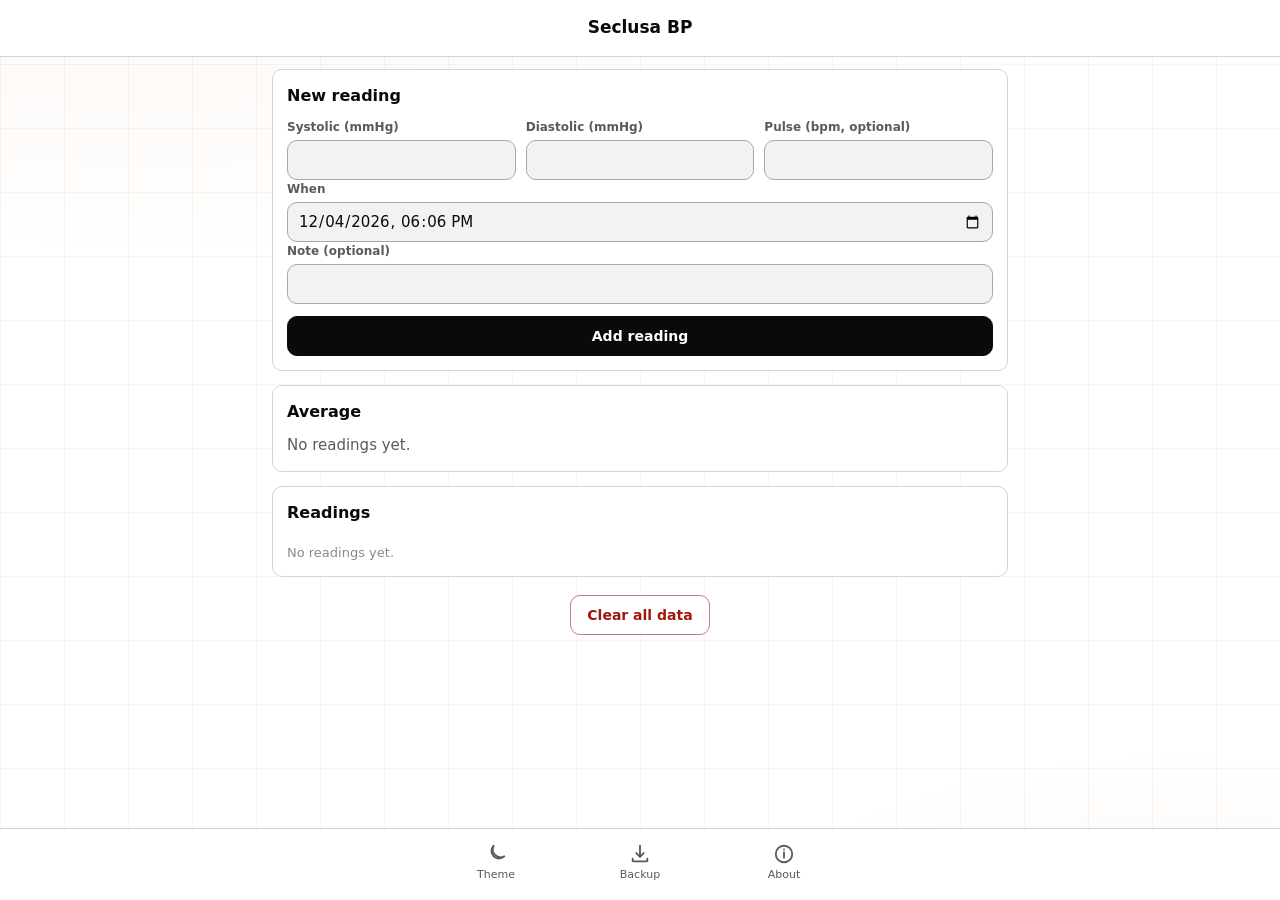
<file: index.html>
<!DOCTYPE html>
<html lang="en" data-theme="light">
<head>
  <meta charset="utf-8">
  <meta name="viewport" content="width=device-width, initial-scale=1, viewport-fit=cover">
  <meta name="description" content="Log blood pressure readings on this device and see the average. Nothing is sent anywhere.">
  <meta name="referrer" content="no-referrer">
  <meta name="color-scheme" content="light dark">
  <meta name="theme-color" content="#ffffff" media="(prefers-color-scheme: light)">
  <meta name="theme-color" content="#0a0a0a" media="(prefers-color-scheme: dark)">
  <meta name="apple-mobile-web-app-capable" content="yes">
  <meta name="apple-mobile-web-app-status-bar-style" content="black">
  <meta name="mobile-web-app-capable" content="yes">
  <meta name="apple-mobile-web-app-title" content="Seclusa BP">
  <meta name="version" content="0.2.1">
  <!--
    Permissions-Policy in a <meta> tag is inert. Browsers only honour it as a
    response header. GitHub Pages cannot set that header; intent stays here.
  -->
  <meta http-equiv="Permissions-Policy" content="camera=(), microphone=(), geolocation=(), payment=(), usb=(), interest-cohort=(), browsing-topics=()">
  <meta http-equiv="Content-Security-Policy" content="default-src 'none'; script-src 'self'; style-src 'self'; img-src 'self' data:; font-src 'self'; connect-src 'none'; media-src 'self'; object-src 'none'; base-uri 'none'; form-action 'none'; frame-src 'none'; child-src 'none'; manifest-src 'self'; worker-src 'self'; upgrade-insecure-requests">
  <title>Seclusa BP</title>
  <script src="static/js/theme-boot.js?v=0.2.1" integrity="sha256-E/PvMsNr6tC8WB/q3WFsxrnJoDJre1/C/N/Ek9zkujM=" crossorigin="anonymous"></script>
  <link rel="stylesheet" href="static/css/seclusa-base.css?v=0.2.1" integrity="sha256-f+E+oQnmDcG/dNMIMXyHIzyiKG6uhYDjCI4kO2n7gSs=" crossorigin="anonymous">
  <link rel="stylesheet" href="static/css/app.css?v=0.2.1" integrity="sha256-pgqWnD+wf+VrACdrn/RWzJk/GgQq0ZPzrOzNEd2AgWQ=" crossorigin="anonymous">
  <link rel="manifest" href="manifest.json">
  <link rel="icon" href="static/icons/icon.svg" type="image/svg+xml">
  <link rel="apple-touch-icon" href="static/icons/icon-192.png">
</head>
<body>
<header class="topbar">
  <div class="topbar-row">
    <h1 class="brand">Seclusa BP</h1>
  </div>
</header>
<main class="wrap">
  <p class="status" id="status" role="status" aria-live="polite"></p>
  <section class="card" aria-labelledby="form-heading">
    <h2 id="form-heading" class="card-title">New reading</h2>
    <form id="reading-form" class="form" autocomplete="off">
      <div class="fieldrow">
        <label class="field">
          <span class="field-label">Systolic (mmHg)</span>
          <input type="number" id="f-sys" inputmode="numeric" min="40" max="300" step="1" required>
        </label>
        <label class="field">
          <span class="field-label">Diastolic (mmHg)</span>
          <input type="number" id="f-dia" inputmode="numeric" min="20" max="200" step="1" required>
        </label>
        <label class="field">
          <span class="field-label">Pulse (bpm, optional)</span>
          <input type="number" id="f-pulse" inputmode="numeric" min="20" max="250" step="1">
        </label>
      </div>
      <label class="field">
        <span class="field-label">When</span>
        <input type="datetime-local" id="f-when">
      </label>
      <label class="field">
        <span class="field-label">Note (optional)</span>
        <input type="text" id="f-note" maxlength="120">
      </label>
      <div class="buttonrow mt12">
        <button type="submit" class="btn primary wide" id="btn-add">Add reading</button>
      </div>
    </form>
  </section>
  <section class="card mt14" aria-labelledby="avg-heading">
    <h2 id="avg-heading" class="card-title">Average</h2>
    <div id="average" class="average"></div>
  </section>
  <section class="card mt14" aria-labelledby="list-heading">
    <h2 id="list-heading" class="card-title">Readings</h2>
    <ul id="reading-list" class="reading-list"></ul>
    <p id="empty" class="empty" hidden>No readings yet.</p>
  </section>

  <div class="buttonrow mt18 center">
    <button type="button" class="btn danger" id="btn-clear">Clear all data</button>
  </div>
</main>

<div class="scrim" id="scrim"></div>

<div class="sheet" id="sheet-theme" role="dialog" aria-modal="false" aria-label="Theme" aria-hidden="true">
  <div class="sheet-handle" aria-hidden="true"></div>
  <h3>Theme</h3>
  <p class="note">Mode</p>
  <div class="theme-mode-row" role="group" aria-label="Colour mode">
    <button type="button" class="theme-chip" data-theme-opt="system" role="menuitemradio" aria-checked="false">System</button>
    <button type="button" class="theme-chip" data-theme-opt="light" role="menuitemradio" aria-checked="false">Light</button>
    <button type="button" class="theme-chip" data-theme-opt="dark" role="menuitemradio" aria-checked="false">Dark</button>
  </div>
  <p class="note">Background</p>
  <div class="theme-swatches" role="group" aria-label="Background style">
    <button type="button" class="theme-swatch" data-bg-opt="grid" aria-label="Lines" title="Orange lines" role="menuitemradio" aria-checked="false"></button>
    <button type="button" class="theme-swatch" data-bg-opt="blue" aria-label="Blue" role="menuitemradio" aria-checked="false"></button>
    <button type="button" class="theme-swatch" data-bg-opt="lightblue" aria-label="Light blue" role="menuitemradio" aria-checked="false"></button>
    <button type="button" class="theme-swatch" data-bg-opt="teal" aria-label="Teal" role="menuitemradio" aria-checked="false"></button>
    <button type="button" class="theme-swatch" data-bg-opt="green" aria-label="Green" role="menuitemradio" aria-checked="false"></button>
    <button type="button" class="theme-swatch" data-bg-opt="yellow" aria-label="Yellow" role="menuitemradio" aria-checked="false"></button>
    <button type="button" class="theme-swatch" data-bg-opt="orange" aria-label="Orange" role="menuitemradio" aria-checked="false"></button>
    <button type="button" class="theme-swatch" data-bg-opt="red" aria-label="Red" role="menuitemradio" aria-checked="false"></button>
    <button type="button" class="theme-swatch" data-bg-opt="purple" aria-label="Purple" role="menuitemradio" aria-checked="false"></button>
    <button type="button" class="theme-swatch" data-bg-opt="black" aria-label="Black" role="menuitemradio" aria-checked="false"></button>
    <button type="button" class="theme-swatch" data-bg-opt="white" aria-label="White" role="menuitemradio" aria-checked="false"></button>
    <label class="theme-swatch theme-swatch-custom" id="bg-custom-swatch" data-bg-opt="custom" title="Custom colour" aria-label="Custom colour" role="menuitemradio" aria-checked="false">
      <input type="color" id="bg-custom-picker" value="#5faff0" aria-label="Pick a custom background colour">
    </label>
  </div>
</div>

<div class="sheet" id="sheet-backup" role="dialog" aria-modal="false" aria-label="Backup" aria-hidden="true">
  <div class="sheet-handle" aria-hidden="true"></div>
  <h3>Backup</h3>
  <p class="note">Share or save your readings as a file, or restore from one. Nothing leaves this device unless you choose where to put the file.</p>
  <p class="note" id="bu-last">Last backup: never</p>
  <p class="note about-warn" id="bu-nag" hidden></p>
  <button type="button" class="row" id="btn-share"><span>Share backup…</span></button>
  <button type="button" class="row" id="btn-export"><span>Save / Download…</span></button>
  <button type="button" class="row" id="btn-share-enc" hidden><span>Share encrypted…</span></button>
  <button type="button" class="row" id="btn-export-enc" hidden><span>Save encrypted…</span></button>
  <p class="note">Encrypted backups use AES-256-GCM with PBKDF2-HMAC-SHA512 (210,000 iterations). Losing the password means losing the file.</p>
  <p class="note">Printable copies are for paper or photos. They are not a restore backup.</p>
  <button type="button" class="row" id="btn-print-txt"><span>Download printable text…</span></button>
  <button type="button" class="row" id="btn-print-img"><span>Download printable image…</span></button>
  <label class="row" for="f-import"><span>Restore backup</span><input type="file" id="f-import" accept="application/json,.json,.enc.json" hidden></label>
</div>

<div class="sheet" id="sheet-about" role="dialog" aria-modal="false" aria-label="About" aria-hidden="true">
  <div class="sheet-handle" aria-hidden="true"></div>
  <h3>About</h3>
  <div class="about-body">
    <p class="about-title">Seclusa BP</p>
    <p class="about-version">Version 0.2.1</p>
    <p>Log blood pressure on this device. No accounts, no tracking, no servers.</p>
    <h4>Licence</h4>
    <p><strong>GPL-3.0.</strong> Source: <a href="https://github.com/ambr3/b-pressure" target="_blank" rel="noopener noreferrer">github.com/ambr3/b-pressure</a>.
      See <a href="https://github.com/ambr3/b-pressure/blob/main/LICENSE" target="_blank" rel="noopener noreferrer">LICENSE</a>
      and <a href="https://github.com/ambr3/b-pressure/blob/main/README.md" target="_blank" rel="noopener noreferrer">README</a>.</p>
    <h4>Privacy</h4>
    <p>No analytics, cookies, or network calls for your readings after the app shell is loaded.</p>
  </div>
</div>

<nav id="app-nav" aria-label="App">
  <button type="button" class="app-nav-btn" id="theme-toggle" aria-pressed="false" title="Theme settings" aria-haspopup="dialog" aria-controls="sheet-theme">
    <svg viewBox="0 0 24 24" aria-hidden="true"><path d="M21 14.5A8.5 8.5 0 0 1 9.5 3 7 7 0 1 0 21 14.5z"/></svg>
    <span id="theme-toggle-label">Theme</span>
  </button>
  <button type="button" class="app-nav-btn" id="nav-backup" aria-haspopup="dialog" aria-controls="sheet-backup">
    <svg viewBox="0 0 24 24" aria-hidden="true"><path d="M12 3v12"/><path d="M8 11l4 4 4-4"/><path d="M4 17v2a1 1 0 0 0 1 1h14a1 1 0 0 0 1-1v-2"/></svg>
    <span>Backup</span>
  </button>
  <button type="button" class="app-nav-btn" id="nav-about" aria-haspopup="dialog" aria-controls="sheet-about">
    <svg viewBox="0 0 24 24" aria-hidden="true"><circle cx="12" cy="12" r="9"/><path d="M12 10v6M12 7h.01"/></svg>
    <span>About</span>
  </button>
</nav>

<dialog id="dlg-password">
  <h3 id="pw-title">Set a password</h3>
  <div class="body">
    <div id="pw-text">The export is encrypted with this password. There is no way to recover the readings without it.</div>
    <input type="password" id="pw-input" maxlength="1024" autocomplete="new-password">
  </div>
  <div class="acts">
    <button type="button" class="btn" id="pw-cancel">Cancel</button>
    <button type="button" class="btn primary" id="pw-ok">Continue</button>
  </div>
</dialog>

<div class="toast" id="toast" role="status" aria-live="polite" hidden></div>
<script src="static/js/seclusa-backup.js?v=0.2.1" integrity="sha256-zrzJKccCNJjM8tCunvPoE8Bvc7auq5i10JLVdvzbAtU=" crossorigin="anonymous"></script>
<script src="static/js/store.js?v=0.2.1" integrity="sha256-ZiDZKVxh2Nor2OR2BWaU7swdXbSMICv8mAqKUtCrOoU=" crossorigin="anonymous"></script>
<script src="static/js/theme.js?v=0.2.1" integrity="sha256-weOLRFEaS/nnRUkdDVvhGmcAM4fj9Thpme3BzHueaeU=" crossorigin="anonymous"></script>
<script src="static/js/theme-sheet.js?v=0.2.1" integrity="sha256-10BCQWx2HdyNVf4DZouyvEMZcln4GP/Ju184CNBxFpc=" crossorigin="anonymous"></script>
<script src="static/js/bp.js?v=0.2.1" integrity="sha256-rWCqahv03cWL274lUkPqaqBEBX+m9j7s5Mz4NS8A6oM=" crossorigin="anonymous"></script>
<script src="static/js/app.js?v=0.2.1" integrity="sha256-eaL9ekuVoakLGAmanxCVE0mVrbAmmNNEhd4/EzhhN2o=" crossorigin="anonymous"></script>
</body>
</html>
</file>
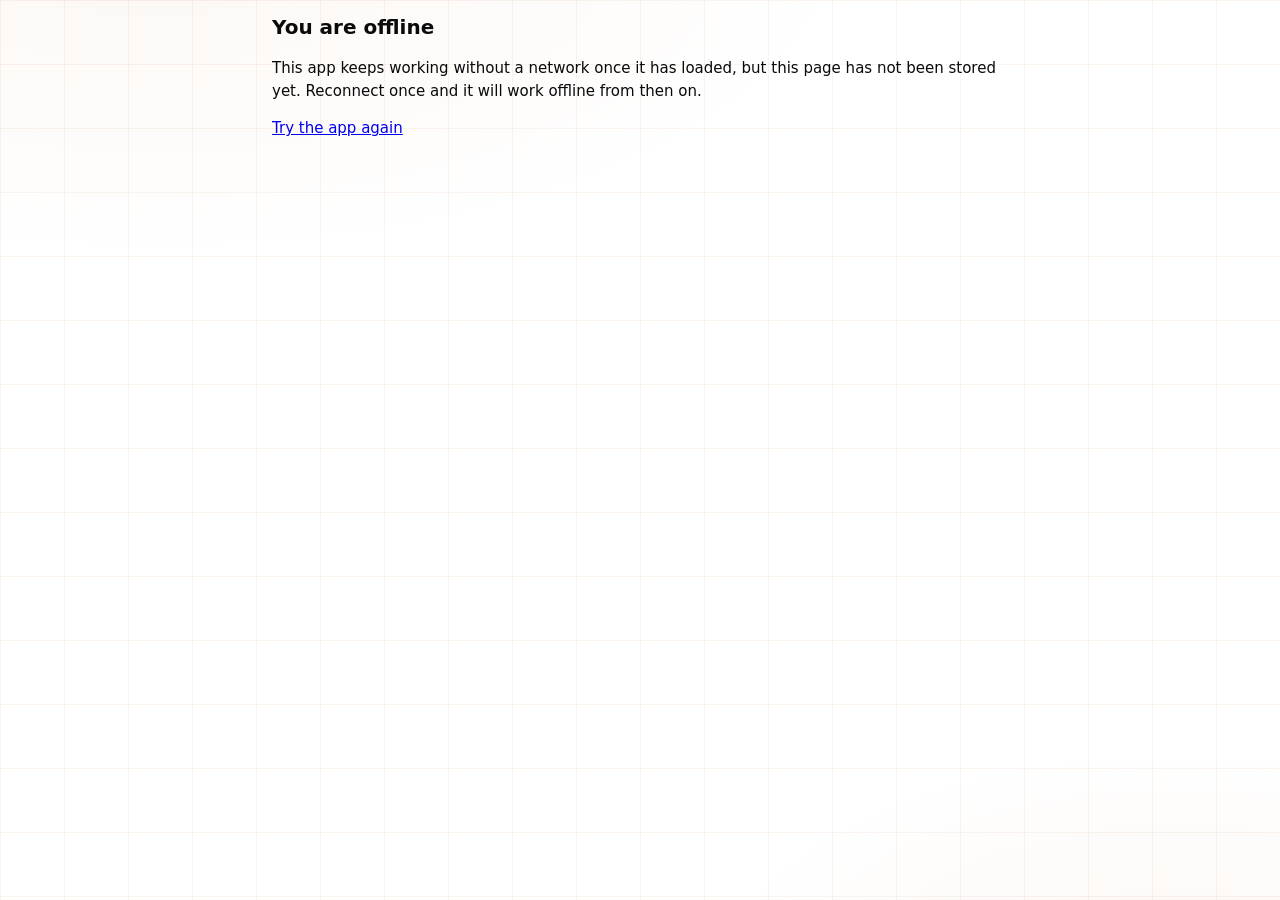
<file: offline.html>
<!DOCTYPE html>
<html lang="en" data-theme="light">
<head>
  <meta charset="utf-8">
  <meta name="viewport" content="width=device-width, initial-scale=1, viewport-fit=cover">
  <title>Offline — Seclusa BP</title>
  <meta name="referrer" content="no-referrer">
  <meta http-equiv="Content-Security-Policy" content="default-src 'none'; script-src 'self'; style-src 'self'; img-src 'self' data:; font-src 'self'; connect-src 'none'; media-src 'self'; object-src 'none'; base-uri 'none'; form-action 'none'; frame-src 'none'; child-src 'none'; manifest-src 'self'; worker-src 'self'; upgrade-insecure-requests">
  <link rel="stylesheet" href="static/css/seclusa-base.css?v=0.2.1" integrity="sha256-f+E+oQnmDcG/dNMIMXyHIzyiKG6uhYDjCI4kO2n7gSs=" crossorigin="anonymous">
  <link rel="stylesheet" href="static/css/app.css?v=0.2.1" integrity="sha256-pgqWnD+wf+VrACdrn/RWzJk/GgQq0ZPzrOzNEd2AgWQ=" crossorigin="anonymous">
</head>
<body>
  <main class="wrap">
    <h1>You are offline</h1>
    <p>
      This app keeps working without a network once it has loaded, but this page has
      not been stored yet. Reconnect once and it will work offline from then on.
    </p>
    <p><a href="./">Try the app again</a></p>
  </main>
</body>
</html>
</file>
<file: static/css/seclusa-base.css>
/*
 * Seclusa base theme — the shared palette for every Seclusa app.
 *
 * CANONICAL COPY. Edit this file, then run:
 *
 *     python3 scripts/sync_theme.py
 *
 * which copies it into each app that has opted in. A test fails if any app's
 * copy has drifted from this one, so there is exactly one place to change.
 *
 * Why a copy and not a shared link: every app here is a standalone PWA. It has
 * to work offline, be hosted from its own folder, and open from a file:// path
 * in development. A stylesheet that reached across folders into a parent
 * directory would break all three. So the tokens travel with the app.
 *
 * The palette is black and white on purpose. These apps are sold on what they
 * do not do with your data, and colour is not something that earns its place
 * here. There is no brand colour: the accent is simply the opposite of the
 * background, white on black and black on white.
 *
 * The default page sky is orange ruled lines + a soft orange corner glow on
 * that black/white surface (Light = white sheet, Dark = near-black). Apps that
 * need a flat or solid sky set data-bg to something other than "grid".
 *
 * Two things keep colour, because colour there carries meaning and removing it
 * would remove information rather than decoration:
 *   - status (--danger, --warn, --ok): an overdue reminder has to look overdue
 *   - the calendar's event types, which the user can set themselves

 */

:root {
  color-scheme: light;

  /* Surfaces. Near-black rather than pure black so an edge against pure black
     is still visible on an OLED panel. */
  --bg: #ffffff;
  --surface: #ffffff;
  --surface-2: #f2f2f2;
  --surface-3: #e6e6e6;

  /* Text. */
  --text: #0a0a0a;
  --text-dim: #5a5a5a;
  --text-faint: #8a8a8a;

  /* Lines. */
  --border: #d4d4d4;
  --border-strong: #a8a8a8;

  /* Ruled lines on a sheet of paper. Derived rather than repeated per theme,
     so it darkens and lightens with everything else. */
  --rule: color-mix(in srgb, var(--text) 9%, transparent);

  /* The accent is the opposite of the background: it marks the current
     selection and the primary action, nothing else. */
  --accent: #0a0a0a;
  --accent-hover: #000000;
  --accent-text: #ffffff;
  --accent-tint: rgba(10, 10, 10, 0.08);
  --accent-glow: rgba(10, 10, 10, 0.28);

  /* The one warm note. Deliberately weak: this tints and glows, it does not
     fill. Anything solid should use --accent. */
  --warm: #c45e12;
  --warm-strong: #9a4a0c;
  --warm-tint: rgba(196, 94, 18, 0.09);
  --warm-edge: rgba(196, 94, 18, 0.4);
  --warm-glow: rgba(196, 94, 18, 0.32);

  /* Status. Kept because they carry meaning, not decoration. */
  --danger: #a1160d;
  --warn: #6b4b00;
  --ok: #1c6b3c;

  --shadow: 0 1px 3px rgba(0, 0, 0, 0.13), 0 1px 2px rgba(0, 0, 0, 0.09);
  --radius: 10px;

  /* Default orange lines sky (light sheet). Kept very faint so content wins. */
  --grid-line: color-mix(in srgb, var(--warm) 7%, transparent);
  --grid-wash: color-mix(in srgb, var(--warm) 5%, transparent);
}

@media (prefers-color-scheme: dark) {
  :root {
    color-scheme: dark;

    --bg: #0a0a0a;
    --surface: #111111;
    --surface-2: #1c1c1c;
    --surface-3: #262626;

    --text: #f5f5f5;
    --text-dim: #a3a3a3;
    --text-faint: #737373;

    --border: #2e2e2e;
    --border-strong: #454545;

    --accent: #ffffff;
    --accent-hover: #ffffff;
    --accent-text: #0a0a0a;
    --accent-tint: rgba(255, 255, 255, 0.14);
    --accent-glow: rgba(255, 255, 255, 0.4);

    --warm: #e08a3c;
    --warm-strong: #f0a35f;
    --warm-tint: rgba(224, 138, 60, 0.12);
    --warm-edge: rgba(224, 138, 60, 0.45);
    --warm-glow: rgba(224, 138, 60, 0.4);

    --danger: #f2857c;
    --warn: #e0b25a;
    --ok: #6cc48f;

    --shadow: 0 1px 3px rgba(0, 0, 0, 0.5);

    --grid-line: color-mix(in srgb, var(--warm) 9%, transparent);
    --grid-wash: color-mix(in srgb, var(--warm) 6%, transparent);
  }
}

/* When an app sets an explicit theme (the calendar pane does, via
   data-theme), that wins over the system preference. The tokens are declared
   once and re-pointed, rather than duplicated per attribute. */
[data-theme="light"] {
  color-scheme: light;
  --bg: #ffffff;
  --surface: #ffffff;
  --surface-2: #f2f2f2;
  --surface-3: #e6e6e6;
  --text: #0a0a0a;
  --text-dim: #5a5a5a;
  --text-faint: #8a8a8a;
  --border: #d4d4d4;
  --border-strong: #a8a8a8;
  --accent: #0a0a0a;
  --accent-hover: #000000;
  --accent-text: #ffffff;
  --accent-tint: rgba(10, 10, 10, 0.08);
  --accent-glow: rgba(10, 10, 10, 0.28);
  --warm: #c45e12;
  --warm-strong: #9a4a0c;
  --warm-tint: rgba(196, 94, 18, 0.09);
  --warm-edge: rgba(196, 94, 18, 0.4);
  --warm-glow: rgba(196, 94, 18, 0.32);
  --danger: #a1160d;
  --warn: #6b4b00;
  --ok: #1c6b3c;
  --grid-line: color-mix(in srgb, var(--warm) 7%, transparent);
  --grid-wash: color-mix(in srgb, var(--warm) 5%, transparent);
}

[data-theme="dark"] {
  color-scheme: dark;
  --bg: #0a0a0a;
  --surface: #111111;
  --surface-2: #1c1c1c;
  --surface-3: #262626;
  --text: #f5f5f5;
  --text-dim: #a3a3a3;
  --text-faint: #737373;
  --border: #2e2e2e;
  --border-strong: #454545;
  --accent: #ffffff;
  --accent-hover: #ffffff;
  --accent-text: #0a0a0a;
  --accent-tint: rgba(255, 255, 255, 0.14);
  --accent-glow: rgba(255, 255, 255, 0.4);
  --warm: #e08a3c;
  --warm-strong: #f0a35f;
  --warm-tint: rgba(224, 138, 60, 0.12);
  --warm-edge: rgba(224, 138, 60, 0.45);
  --warm-glow: rgba(224, 138, 60, 0.4);
  --danger: #f2857c;
  --warn: #e0b25a;
  --ok: #6cc48f;
  --grid-line: color-mix(in srgb, var(--warm) 9%, transparent);
  --grid-wash: color-mix(in srgb, var(--warm) 6%, transparent);
}

/*
 * Default Seclusa sky: orange ruled lines + soft corner glow.
 * Light = white sheet; Dark = near-black. No filter / background-attachment:fixed.
 * Opt out: set data-bg to anything except "grid" (Weather solid skies do this).
 */
html {
  background-color: var(--bg);
}

/*
 * Body stays transparent + isolated so body::before (z-index: -1) can paint
 * the sky. An opaque body (or a ::before that slips behind html) hid the lines
 * so only a top sliver leaked. Solid data-bg values set body colour below.
 */
html body {
  background-color: transparent;
  isolation: isolate;
}

html body::before {
  content: "";
  position: fixed;
  inset: 0;
  z-index: -1;
  pointer-events: none;
  background-color: var(--bg);
  background-image:
    linear-gradient(var(--grid-line) 1px, transparent 1px),
    linear-gradient(90deg, var(--grid-line) 1px, transparent 1px),
    radial-gradient(ellipse 95% 60% at 12% -6%, var(--grid-wash), transparent 58%),
    radial-gradient(ellipse 70% 48% at 92% 108%, var(--grid-wash), transparent 52%);
  background-size: 64px 64px, 64px 64px, auto, auto;
}

html[data-bg]:not([data-bg="grid"]) body::before {
  background-image: none;
  background-color: var(--bg-solid, var(--bg));
}

/* Named / custom solid page colours (Theme → Background). Not Day/Night. */
html {
  --bg-custom: #5faff0;
  --bg-solid: var(--bg);
}

html[data-bg="blue"] { --bg-solid: #3b82f6; }
html[data-bg="lightblue"] { --bg-solid: #7dd3fc; }
html[data-bg="teal"] { --bg-solid: #14b8a6; }
html[data-bg="green"] { --bg-solid: #22c55e; }
html[data-bg="yellow"] { --bg-solid: #facc15; }
html[data-bg="orange"] { --bg-solid: #f97316; }
html[data-bg="red"] { --bg-solid: #ef4444; }
html[data-bg="purple"] { --bg-solid: #a855f7; }
html[data-bg="black"] { --bg-solid: #0a0a0a; }
html[data-bg="white"] { --bg-solid: #ffffff; }
html[data-bg="custom"] { --bg-solid: var(--bg-custom, #5faff0); }

html[data-bg="blue"],
html[data-bg="lightblue"],
html[data-bg="teal"],
html[data-bg="green"],
html[data-bg="yellow"],
html[data-bg="orange"],
html[data-bg="red"],
html[data-bg="purple"],
html[data-bg="black"],
html[data-bg="white"],
html[data-bg="custom"] {
  --bg: var(--bg-solid);
  background-color: var(--bg-solid);
}

html[data-bg="blue"] body,
html[data-bg="lightblue"] body,
html[data-bg="teal"] body,
html[data-bg="green"] body,
html[data-bg="yellow"] body,
html[data-bg="orange"] body,
html[data-bg="red"] body,
html[data-bg="purple"] body,
html[data-bg="black"] body,
html[data-bg="white"] body,
html[data-bg="custom"] body {
  background-color: var(--bg-solid);
}

/* Colour / light pages → frosted light chrome. Near-black → dark chrome. */
html[data-bg="white"],
html[data-bg="yellow"],
html[data-bg="lightblue"],
html[data-bg="blue"],
html[data-bg="teal"],
html[data-bg="green"],
html[data-bg="orange"],
html[data-bg="red"],
html[data-bg="purple"],
html[data-bg-tone="light"] {
  --surface: color-mix(in srgb, #ffffff 92%, var(--bg-solid));
  --surface-2: color-mix(in srgb, #ffffff 86%, var(--bg-solid));
  --surface-3: #ffffff;
  --border: color-mix(in srgb, #0a0a0a 14%, transparent);
  --border-strong: color-mix(in srgb, #0a0a0a 22%, transparent);
  --text: #0a0a0a;
  --text-dim: #4a4a4a;
  --text-faint: #6a6a6a;
  --accent: #0a0a0a;
  --accent-hover: #000000;
  --accent-text: #ffffff;
  --accent-tint: rgba(10, 10, 10, 0.08);
}

html[data-bg="black"],
html[data-bg-tone="dark"] {
  --surface: #141414;
  --surface-2: #1c1c1c;
  --surface-3: #262626;
  --border: #2e2e2e;
  --border-strong: #454545;
  --text: #f5f5f5;
  --text-dim: #a3a3a3;
  --text-faint: #737373;
  --accent: #ffffff;
  --accent-hover: #ffffff;
  --accent-text: #0a0a0a;
  --accent-tint: rgba(255, 255, 255, 0.14);
}

html[data-bg="custom"][data-bg-tone="light"] {
  --surface: color-mix(in srgb, #ffffff 92%, var(--bg-solid));
  --surface-2: color-mix(in srgb, #ffffff 86%, var(--bg-solid));
  --surface-3: #ffffff;
  --border: color-mix(in srgb, #0a0a0a 14%, transparent);
  --border-strong: color-mix(in srgb, #0a0a0a 22%, transparent);
  --text: #0a0a0a;
  --text-dim: #4a4a4a;
  --text-faint: #6a6a6a;
  --accent: #0a0a0a;
  --accent-hover: #000000;
  --accent-text: #ffffff;
}

html[data-bg="custom"][data-bg-tone="dark"] {
  --surface: color-mix(in srgb, #141414 88%, var(--bg-solid));
  --surface-2: color-mix(in srgb, #1c1c1c 90%, var(--bg-solid));
  --surface-3: color-mix(in srgb, #262626 92%, var(--bg-solid));
  --border: color-mix(in srgb, #ffffff 14%, transparent);
  --border-strong: color-mix(in srgb, #ffffff 22%, transparent);
  --text: #f5f5f5;
  --text-dim: #a3a3a3;
  --text-faint: #737373;
  --accent: #ffffff;
  --accent-hover: #ffffff;
  --accent-text: #0a0a0a;
}
</file>
<file: static/css/app.css>
/*
 * Seclusa app — app styles.
 *
 * The palette lives in seclusa-base.css (linked ahead of this file). Everything
 * here is layout and the few components the app needs on top of it.
 *
 * No colour of our own. The base theme is black and white on purpose, and the
 * only accents used here are the status colours it already defines, because
 * they carry meaning (a destructive action, a warning, a confirmation) and
 * removing them would remove information rather than decoration.
 */

* { box-sizing: border-box; }
[hidden] { display: none !important; }

html, body { height: 100%; }

body {
  /* Transparent so seclusa-base body::before (orange lines) shows through. */
  margin: 0;
  background: transparent;
  color: var(--text);
  font: 15px/1.5 system-ui, -apple-system, "Segoe UI", Roboto, sans-serif;
  -webkit-font-smoothing: antialiased;
  overscroll-behavior-y: none;
}

button { font: inherit; color: inherit; background: none; border: none; cursor: pointer; }
input, select, textarea { font: inherit; color: inherit; }
:focus-visible { outline: 2px solid var(--text); outline-offset: 2px; }

/* ---------------------------------------------------------------- top bar */

.topbar {
  position: sticky;
  top: 0;
  z-index: 20;
  background: var(--surface);
  border-bottom: 1px solid var(--border);
  padding-top: env(safe-area-inset-top);
}

.topbar-row {
  display: flex;
  align-items: center;
  gap: 8px;
  min-height: 56px;
  padding: max(10px, env(safe-area-inset-top)) 12px 10px;
  max-width: 760px;
  margin: 0 auto;
}

.brand {
  flex: 1;
  min-width: 0;
  margin: 0;
  font-size: 17px;
  font-weight: 600;
  text-align: center;
  overflow: hidden;
  text-overflow: ellipsis;
  white-space: nowrap;
}

/* ------------------------------------------------------------------ page */

:root { --app-nav-h: calc(72px + env(safe-area-inset-bottom, 0px)); }

.wrap {
  max-width: 760px;
  margin: 0 auto;
  padding: 12px 12px calc(24px + var(--app-nav-h));
}

.wrap > h1 { margin: 0 0 8px; font-size: 20px; }

.status {
  min-height: 0;
  margin: 0 0 10px;
  font-size: 13px;
  color: var(--text-dim);
}
.status:empty { display: none; }
.status:not(:empty) {
  padding: 9px 12px;
  border: 1px solid var(--border);
  border-radius: var(--radius);
  background: var(--surface-2);
}
.status.warn { color: var(--warn); border-color: color-mix(in srgb, var(--warn) 40%, var(--border)); }
.status.bad { color: var(--danger); border-color: color-mix(in srgb, var(--danger) 40%, var(--border)); }

/* ---------------------------------------------------------------- buttons */

.btn {
  display: inline-flex;
  align-items: center;
  justify-content: center;
  gap: 8px;
  min-height: 40px;
  padding: 0 16px;
  border: 1px solid var(--border-strong);
  border-radius: var(--radius);
  background: var(--surface);
  font-weight: 600;
  font-size: 14px;
}
.btn:hover { background: var(--surface-2); }
.btn:active { transform: scale(.98); }
.btn.primary { background: var(--accent); color: var(--accent-text); border-color: var(--accent); }
.btn.primary:hover { filter: brightness(1.08); }
.btn.danger { color: var(--danger); border-color: color-mix(in srgb, var(--danger) 45%, var(--border)); }
.btn.danger:hover { background: color-mix(in srgb, var(--danger) 10%, var(--surface)); }
.btn.wide { width: 100%; }
.btn:disabled { opacity: .5; cursor: default; }

.buttonrow { display: flex; flex-wrap: wrap; gap: 8px; }
.buttonrow.center { justify-content: center; }

/* Small spacing helpers. They exist as classes rather than as style
   attributes because the content security policy has no unsafe-inline: a
   style attribute in the markup is blocked, and silently so. */
.mt8 { margin-top: 8px; }
.mt10 { margin-top: 10px; }
.mt12 { margin-top: 12px; }
.mt14 { margin-top: 14px; }
.mt18 { margin-top: 18px; }
.nomargin { margin: 0; }
.muted { font-weight: 400; color: var(--text-dim); }
.muted.small, .small { font-size: 12px; line-height: 1.45; }
.warn { color: var(--warn); font-size: 13px; font-weight: 500; }

/* --------------------------------------------------------------- dialogs */
dialog {
  border: 1px solid var(--border-strong);
  border-radius: var(--radius);
  background: var(--surface);
  color: var(--text);
  padding: 0;
  max-width: min(420px, calc(100vw - 32px));
}
dialog::backdrop { background: rgba(0, 0, 0, 0.45); }
dialog h3 { margin: 0; padding: 18px 20px 6px; font-size: 17px; }
dialog .body { padding: 0 20px 4px; color: var(--text-dim); font-size: 14px; line-height: 1.5; }
dialog .body input {
  display: block;
  width: 100%;
  margin-top: 10px;
  min-height: 40px;
  padding: 0 10px;
  border: 1px solid var(--border-strong);
  border-radius: var(--radius);
  background: var(--surface-2);
}
dialog .acts { display: flex; gap: 8px; justify-content: flex-end; padding: 14px 20px 18px; }

/* ------------------------------------------------------------------ toast */

.toast {
  position: fixed;
  left: 50%;
  bottom: calc(var(--app-nav-h) + 12px);
  transform: translateX(-50%);
  z-index: 60;
  max-width: calc(100vw - 32px);
  padding: 10px 16px;
  border-radius: 999px;
  background: var(--accent);
  color: var(--accent-text);
  font-size: 13.5px;
  font-weight: 600;
  box-shadow: var(--shadow);
}

@media (prefers-reduced-motion: no-preference) {
  .toast { animation: rise .18s ease-out; }
  @keyframes rise { from { opacity: 0; transform: translate(-50%, 8px); } }
}

/* ------------------------------------------------------------------ cards */
.card {
  border: 1px solid var(--border);
  border-radius: var(--radius);
  background: var(--surface);
  padding: 14px;
}
.card-title {
  margin: 0 0 10px;
  font-size: 16px;
  font-weight: 600;
}
.fieldrow { display: flex; flex-wrap: wrap; gap: 10px; }
.field { display: flex; flex-direction: column; gap: 4px; flex: 1 1 120px; min-width: 0; }
.field-label { font-size: 12px; color: var(--text-dim); font-weight: 600; }
.field input {
  width: 100%;
  min-height: 40px;
  padding: 0 10px;
  border: 1px solid var(--border-strong);
  border-radius: var(--radius);
  background: var(--surface-2);
}
.field input:focus { outline: 2px solid var(--text); outline-offset: 1px; }

/* ---------------------------------------------------------------- average */
.average { display: flex; flex-direction: column; gap: 6px; }
.avg-row { display: flex; align-items: baseline; gap: 10px; flex-wrap: wrap; }
.avg-label { flex: 0 0 90px; font-size: 13px; color: var(--text-dim); font-weight: 600; }
.avg-value { font-size: 18px; font-weight: 600; }
.avg-sub { font-size: 12px; color: var(--text-faint); margin-left: auto; }
.avg-foot { margin-top: 4px; font-size: 12px; color: var(--text-faint); }

/* ----------------------------------------------------------------- list */
.reading-list { list-style: none; margin: 0; padding: 0; display: flex; flex-direction: column; gap: 8px; }
.reading {
  position: relative;
  border: 1px solid var(--border);
  border-radius: var(--radius);
  background: var(--surface-2);
  padding: 10px 44px 10px 12px;
}
.reading-main { display: flex; align-items: baseline; gap: 8px; }
.reading-values { font-size: 18px; font-weight: 600; }
.reading-pulse { font-size: 13px; color: var(--text-dim); }
.reading-meta { font-size: 12px; color: var(--text-faint); margin-top: 2px; }
.reading-note { font-size: 13px; color: var(--text-dim); margin-top: 2px; }
.reading-delete {
  position: absolute;
  top: 8px;
  right: 8px;
  width: 28px;
  height: 28px;
  border-radius: 999px;
  border: 1px solid var(--border-strong);
  background: var(--surface);
  font-size: 16px;
  line-height: 1;
  color: var(--text-dim);
}
.reading-delete:hover { color: var(--danger); border-color: color-mix(in srgb, var(--danger) 45%, var(--border)); }
.empty { color: var(--text-faint); font-size: 13px; margin: 8px 0 0; }
.version { text-align: center; font-size: 12px; color: var(--text-faint); margin-top: 18px; }

/* ---------------------------------------------------------------- footer */
/* ---------------------------------------------------------------- app nav */
#app-nav {
  position: fixed;
  left: 0;
  right: 0;
  bottom: 0;
  z-index: 25;
  display: flex;
  gap: 4px;
  justify-content: center;
  min-height: var(--app-nav-h);
  padding: 6px 12px calc(6px + env(safe-area-inset-bottom, 0px));
  background: var(--surface);
  border-top: 1px solid var(--border);
}
#app-nav .app-nav-btn {
  flex: 1;
  max-width: 140px;
  display: flex;
  flex-direction: column;
  align-items: center;
  gap: 2px;
  padding: 8px 4px;
  border-radius: var(--radius);
  color: var(--text-dim);
  font-size: 11px;
  font-weight: 500;
}
#app-nav .app-nav-btn svg {
  width: 22px;
  height: 22px;
  fill: none;
  stroke: currentColor;
  stroke-width: 2;
  stroke-linecap: round;
  stroke-linejoin: round;
}
#app-nav .app-nav-btn:hover { background: var(--surface-2); color: var(--text); }

/* ---------------------------------------------------------------- sheets */
.scrim {
  position: fixed;
  inset: 0;
  z-index: 40;
  background: rgba(0, 0, 0, 0.45);
  opacity: 0;
  pointer-events: none;
  transition: opacity 0.15s;
}
.scrim.open { opacity: 1; pointer-events: auto; }
.sheet {
  position: fixed;
  left: 0;
  right: 0;
  bottom: 0;
  z-index: 50;
  background: var(--surface);
  border-radius: 20px 20px 0 0;
  padding: 6px 10px calc(12px + env(safe-area-inset-bottom));
  transform: translateY(100%);
  visibility: hidden;
  max-height: 85vh;
  overflow-y: auto;
  transition: transform 0.2s cubic-bezier(0.2, 0.8, 0.2, 1), visibility 0s linear 0.2s;
  box-shadow: 0 -8px 32px rgba(0, 0, 0, 0.22);
  border: 1px solid var(--border);
  border-bottom: none;
}
.sheet.open {
  transform: none;
  visibility: visible;
  transition: transform 0.2s cubic-bezier(0.2, 0.8, 0.2, 1), visibility 0s;
}
.sheet-handle {
  width: 36px;
  height: 4px;
  border-radius: 999px;
  background: var(--border);
  margin: 4px auto 10px;
}
.sheet h3 {
  margin: 2px 14px 8px;
  font-size: 12px;
  font-weight: 700;
  color: var(--text-dim);
  text-transform: uppercase;
  letter-spacing: 0.08em;
}
.sheet .note {
  padding: 8px 14px;
  color: var(--text-dim);
  font-size: 13px;
  line-height: 1.5;
  margin: 0;
}
.sheet .note.about-warn {
  color: var(--text);
  background: color-mix(in srgb, var(--warn) 14%, var(--surface));
  border: 1px solid color-mix(in srgb, var(--warn) 40%, var(--border));
  border-radius: 10px;
  padding: 10px 12px;
  margin: 4px 10px 10px;
}
.sheet button.row,
.sheet label.row {
  display: flex;
  align-items: center;
  gap: 14px;
  width: 100%;
  padding: 13px 14px;
  border-radius: 12px;
  text-align: left;
  font-weight: 500;
  cursor: pointer;
  box-sizing: border-box;
}
.sheet button.row:hover,
.sheet label.row:hover { background: var(--surface-2); }
.about-body {
  padding: 4px 14px 12px;
  color: var(--text-dim);
  font-size: 14px;
  line-height: 1.55;
}
.about-body .about-title { color: var(--text); font-size: 17px; font-weight: 700; margin: 0 0 4px; }
.about-body .about-version { margin: 0 0 10px; font-size: 13px; color: var(--text-dim); }
.about-body h4 {
  margin: 14px 0 4px;
  font-size: 12px;
  font-weight: 700;
  color: var(--text-dim);
  text-transform: uppercase;
  letter-spacing: 0.06em;
}
.about-body p { margin: 0 0 8px; }
.about-body a { color: var(--accent); word-break: break-word; }

.theme-mode-row { display: flex; flex-wrap: wrap; gap: 8px; padding: 4px 14px 12px; }
.theme-chip {
  min-height: 36px;
  padding: 0 14px;
  border-radius: 999px;
  border: 1px solid var(--border-strong);
  background: var(--surface-2);
  color: var(--text);
  font: inherit;
  font-size: 13px;
  font-weight: 600;
}
.theme-chip.active,
.theme-chip[aria-checked="true"] {
  background: var(--accent);
  color: var(--accent-text);
  border-color: var(--accent);
}
.theme-swatches { display: flex; flex-wrap: wrap; gap: 10px; padding: 4px 14px 16px; }
.theme-swatch {
  width: 36px;
  height: 36px;
  border-radius: 999px;
  border: 2px solid var(--border-strong);
  background: var(--swatch, #888);
  padding: 0;
  cursor: pointer;
  flex: none;
}
.theme-swatch[data-bg-opt="grid"] {
  background:
    linear-gradient(rgba(196, 94, 18, 0.4) 1px, transparent 1px),
    linear-gradient(90deg, rgba(196, 94, 18, 0.4) 1px, transparent 1px),
    radial-gradient(circle at 30% 30%, rgba(196, 94, 18, 0.35), transparent 65%),
    #1a1a1a;
  background-size: 7px 7px, 7px 7px, auto, auto;
}
.theme-swatch[data-bg-opt="blue"] { --swatch: #3b82f6; }
.theme-swatch[data-bg-opt="lightblue"] { --swatch: #7dd3fc; }
.theme-swatch[data-bg-opt="teal"] { --swatch: #14b8a6; }
.theme-swatch[data-bg-opt="green"] { --swatch: #22c55e; }
.theme-swatch[data-bg-opt="yellow"] { --swatch: #facc15; }
.theme-swatch[data-bg-opt="orange"] { --swatch: #f97316; }
.theme-swatch[data-bg-opt="red"] { --swatch: #ef4444; }
.theme-swatch[data-bg-opt="purple"] { --swatch: #a855f7; }
.theme-swatch[data-bg-opt="black"] { --swatch: #0a0a0a; }
.theme-swatch[data-bg-opt="white"] { --swatch: #ffffff; }
.theme-swatch[aria-checked="true"],
.theme-swatch.active {
  border-color: var(--text);
  box-shadow: 0 0 0 2px var(--surface), 0 0 0 4px var(--text);
}
.theme-swatch-custom {
  position: relative;
  overflow: hidden;
  background:
    radial-gradient(circle at center, var(--swatch, var(--bg-custom, #5faff0)) 54%, transparent 56%),
    conic-gradient(from 0deg, #f44, #fd0, #4d4, #0df, #44f, #d0f, #f44);
}
.theme-swatch-custom input[type="color"] {
  position: absolute;
  inset: 0;
  width: 100%;
  height: 100%;
  padding: 0;
  border: 0;
  opacity: 0;
  cursor: pointer;
}
</file>
